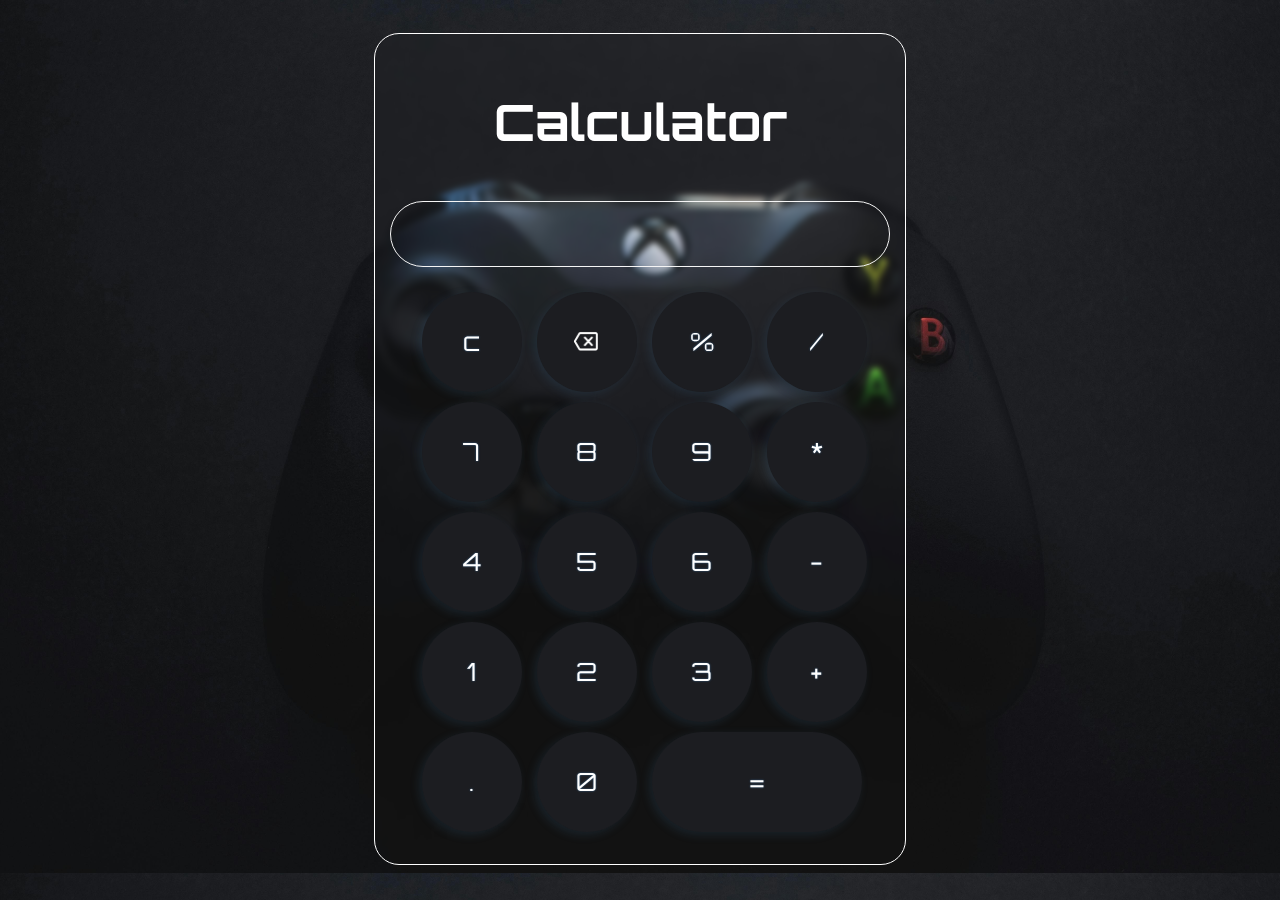
<file: Task-3 Calculator/index.html>
<!DOCTYPE html>
<html lang="en">

<head>
    <meta charset="UTF-8" />
    <meta name="viewport" content="width=device-width, initial-scale=1.0" />
    <title>Calculator</title>
    <link rel="stylesheet" href="style.css" />
    <link rel="icon" href="image/calculator.png">
    <link rel="stylesheet" href="https://cdnjs.cloudflare.com/ajax/libs/font-awesome/6.7.2/css/all.min.css" integrity="sha512-Evv84Mr4kqVGRNSgIGL/F/aIDqQb7xQ2vcrdIwxfjThSH8CSR7PBEakCr51Ck+w+/U6swU2Im1vVX0SVk9ABhg==" crossorigin="anonymous" referrerpolicy="no-referrer" />
</head>

<body>
    <div class="calculator">
        <h1>Calculator</h1>
        <input type="text" id="display">
        <div class="buttons">
            <div class="button-wrap">
                <button onclick="clearDisplay()" class="btn">c</button>
                <button onclick="eraseValue()" class="btn"><img src="image/delete-icon.png" alt="Delete-Left-Icon"></button>
                <button onclick="percentageValue()" class="btn">%</button>
                <button onclick="displayValue('/')" class="btn">/</button>
            </div>  
            <div class="button-wrap">
                <button onclick="displayValue(7)" class="btn">7</button>
                <button onclick="displayValue(5)" class="btn">8</button>
                <button onclick="displayValue(9)" class="btn">9</button>
                <button onclick="displayValue('*')" class="btn">*</button>
            </div>
            <div class="button-wrap">
                <button onclick="displayValue(4)" class="btn">4</button>
                <button onclick="displayValue(5)" class="btn">5</button>
                <button onclick="displayValue(6)" class="btn">6</button>    
                <button onclick="displayValue('-')" class="btn">-</button>
            </div>
            <div class="button-wrap">
                <button onclick="displayValue(1)" class="btn">1</button>
                <button onclick="displayValue(2)" class="btn">2</button>
                <button onclick="displayValue(3)" class="btn">3</button>
                <button onclick="displayValue('+')" class="btn">+</button>
            </div>
            <div class="button-wrap">
                <button onclick="displayValue('.')" class="btn">.</button>
                <button onclick="displayValue(0)" class="btn">0</button>
                <button onclick="calculate('=')" class="btn equalbtn">=</button>
            </div>
        </div>
    </>
</body>
<script src="script.js"></script>

</html>
</file>
<file: Task-3 Calculator/style.css>
@import url('https://fonts.googleapis.com/css2?family=Mona+Sans:ital,wght@0,200..900;1,200..900&family=Orbitron:wght@400..900&display=swap');

* {
    font-family: "Orbitron";
    align-items: center;
    justify-content: center;
    font-size: 25px;
}

body {
    background-image: url("image/Background-image.jpg");
    background-size: cover;
    display: flex;
}

.calculator {
    margin-top: 25px;
    width: 500px;
    height: 800px;
    border: solid 1px white;
    background-color: rgba(255, 255, 255, 0);
    backdrop-filter: blur(3px);
    border-radius: 25px;
    padding: 15px;
    display: flex;
    flex-wrap: wrap;
}

h1 {
    color: white;
    font-size: 50px;
}

#display  {
    width: 100%;
    height: 50px;
    padding: 7px;
    margin-bottom: 10px;
    background-color: transparent;
    border: solid 1px whitesmoke;
    border-radius: 50px;
    background-color: rgba(255, 255, 255, 0);
    backdrop-filter: blur(3px);
    color: white;
    text-align: center;
}

.btn {
    width: 100px;
    height: 100px;
    border-radius: 50%;
    border: 0;
    margin-bottom: 10px;
}

button {
    margin-left: 8px;
    background-color: #1c1d21;
    color: white;
    box-shadow: -3px 3px 10px #3d699230;
    text-shadow: 0px 0px 2px #3d6992;
}

.btn img {
    margin-top: 5px;
    margin-right: 2px;
    width: 25px;
    height: 20px;
}

.button-wrap .equalbtn {
    width: 210px;
    height: 100px;
    border-radius: 50px;
}
</file>
